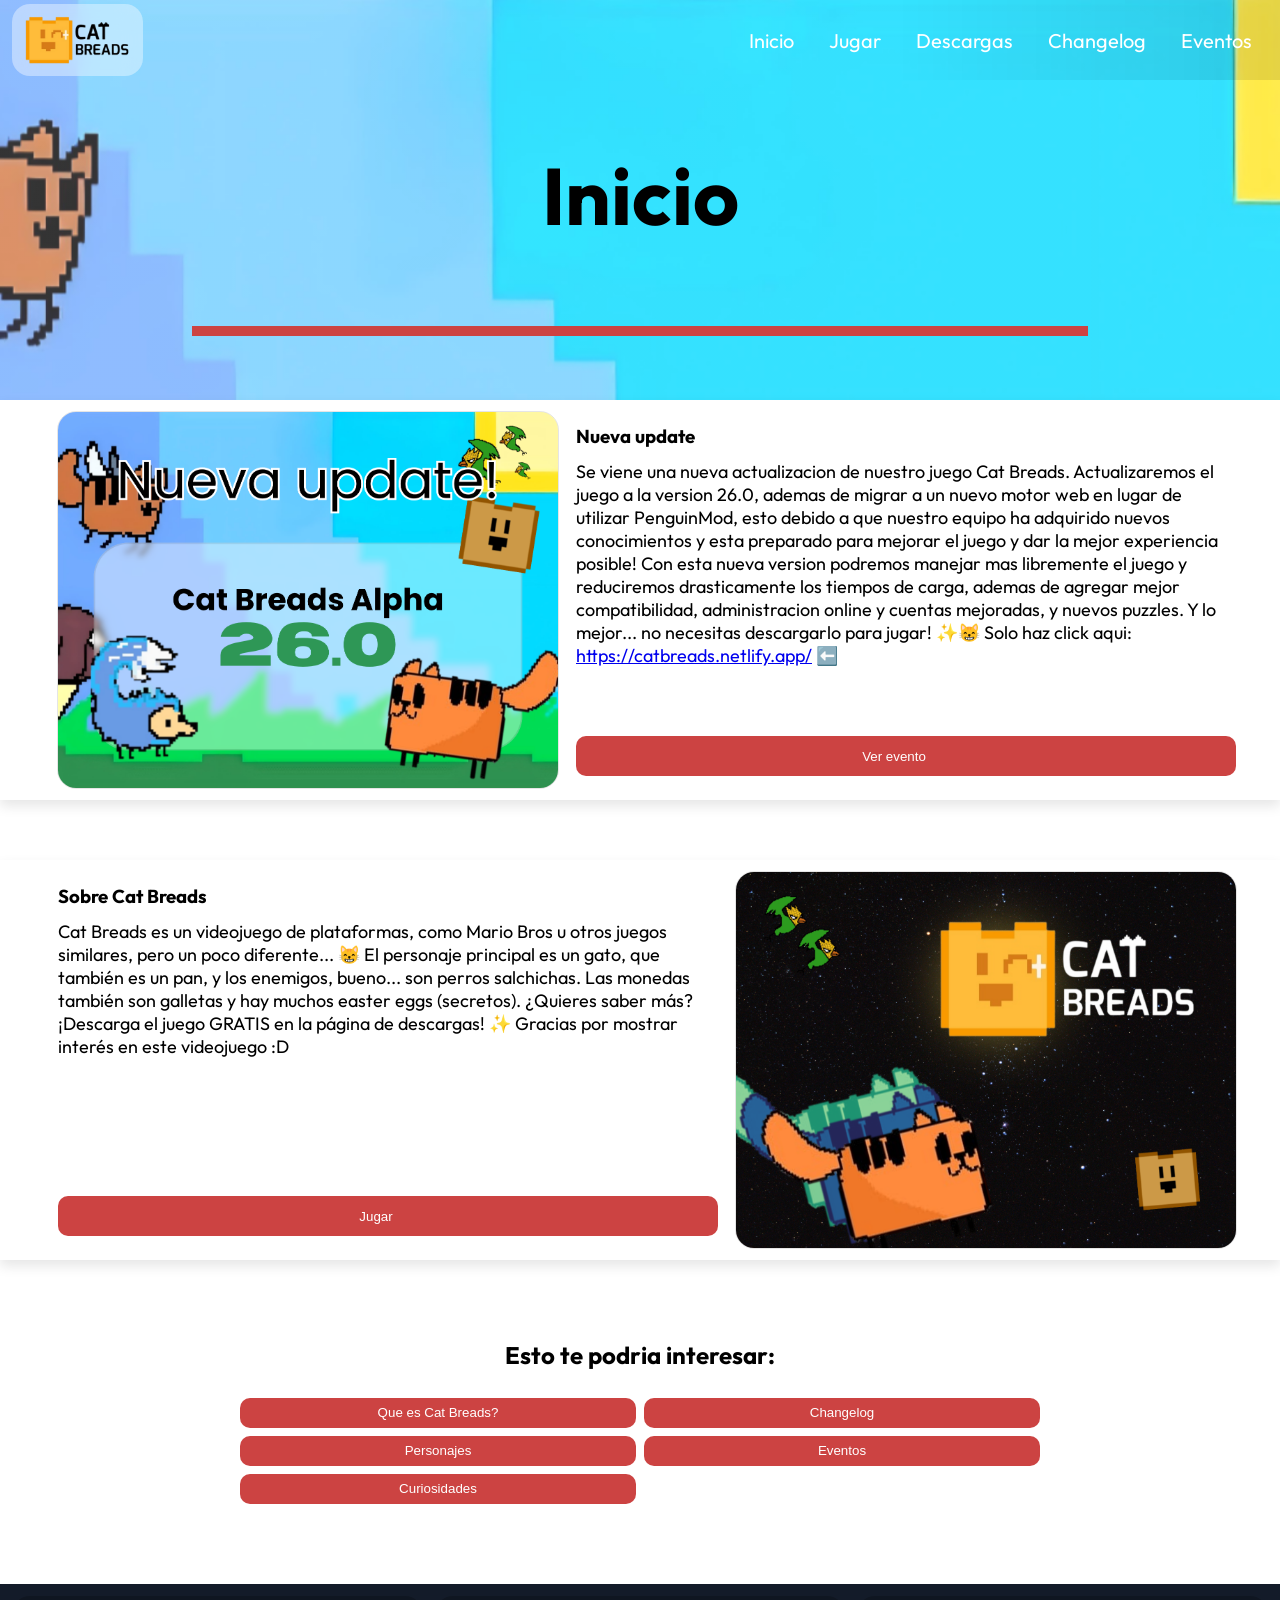
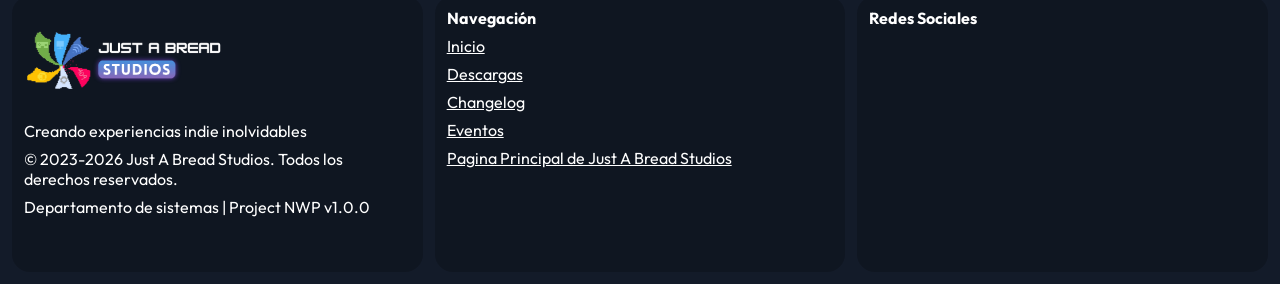
<file: games/catbreads/index.html>
<!DOCTYPE html>
<html lang="en">
<head>
    <meta charset="UTF-8">
    <meta name="viewport" content="width=device-width, initial-scale=1.0">

    <title>Cat Breads - Just A Bread Studios</title>
    <meta name="description" content="Videojuego plataformero gratuito con Gatos Panes y Perros Salchicha.">
    <link rel="canonical" href="https://justabreadstudios.netlify.app/games/catbreads/">

    <meta property="og:title" content="Cat Breads - Just A Bread Studios">
    <meta property="og:description" content="Un juego raro de gatos panes y perros salchicha.">
    <meta property="og:image" content="https://justabreadstudios.netlify.app/assets/cbBanner.png">
    <meta property="og:type" content="website">
    <meta property="og:url" content="https://justabreadstudios.netlify.app/games/catbreads/">
    
    <link rel="icon" href="/assets/cb_small.png" type="image/x-icon">

    <link rel="stylesheet" href="styles.css">
    <link rel="preconnect" href="https://fonts.googleapis.com">
    <link rel="preconnect" href="https://fonts.gstatic.com" crossorigin>
    <link href="https://fonts.googleapis.com/css2?family=Google+Sans:ital,opsz,wght@0,17..18,400..700;1,17..18,400..700&family=Outfit:wght@100..900&display=swap" rel="stylesheet">
    <link rel='stylesheet' href='https://cdn-uicons.flaticon.com/4.0.0/uicons-regular-rounded/css/uicons-regular-rounded.css'>
    <link rel='stylesheet' href='https://cdn-uicons.flaticon.com/4.0.0/uicons-brands/css/uicons-brands.css'>
    <link rel='stylesheet' href='https://cdn-uicons.flaticon.com/4.0.0/uicons-bold-rounded/css/uicons-bold-rounded.css'>

    <script type="application/ld+json">
    {
      "@context": "https://schema.org",
      "@type": "VideoGame",
      "name": "Cat Breads",
      "url": "https://justabreadstudios.netlify.app/games/catbreads/",
      "description": "Videojuego plataformero gratuito con Gatos Panes y Perros Salchicha.",
      "genre": "Platformer",
      "playMode": "SinglePlayer",
      "applicationCategory": "Game",
      "operatingSystem": "Web Browser",
      "author": {
        "@type": "Organization",
        "name": "Just A Bread Studios"
      }
    }
    </script>
</head>
<body>
    <nav id="navbar">
        <img alt="Jabs Logo" src="/assets/cb_d.png" onclick="gotoPage('home')" style="cursor: pointer;">

        <button class="mobileNav" onclick="document.getElementById('navTouchSidebar').classList.toggle('show')"><i class="fi fi-br-menu-burger"></i></button>

        <ul>
            <li><a href="/home" data-link>Inicio</a></li>
            <li><a href="https://catbreads.netlify.app/">Jugar</a></li>
            <li><a href="/downloads" data-link>Descargas</a></li>
            <li><a href="/changelog" data-link>Changelog</a></li>
            <li><a href="/events" data-link>Eventos</a></li>
        </ul>
    </nav>
    <nav id="navTouchSidebar">
        <button onclick="document.getElementById('navTouchSidebar').classList.remove('show')">Cerrar</button>
        <ul>
            <li><a href="/home" data-link>Inicio</a></li>
            <li><a href="/downloads" data-link>Descargas</a></li>
            <li><a href="/changelog" data-link>Changelog</a></li>
            <li><a href="/events" data-link>Eventos</a></li>
        </ul>
    </nav>

    <section class="page" id="page_home">
        <section class="hero">
            <h1>Inicio</h1>
            <div class="mark"></div>
        </section>

        <section class="reveal groups">
            <div class="sideleft">
                <img alt="Promotion Image" src="/assets/promo/1.png">
            </div>
            <div class="sideright">
                <h1>Nueva update</h1>
                <p>Se viene una nueva actualizacion de nuestro juego Cat Breads. Actualizaremos el juego a la version 26.0, ademas de migrar a un nuevo motor web en lugar de utilizar PenguinMod, esto debido a que nuestro equipo ha adquirido nuevos conocimientos y esta preparado para mejorar el juego y dar la mejor experiencia posible! Con esta nueva version podremos manejar mas libremente el juego y reduciremos drasticamente los tiempos de carga, ademas de agregar mejor compatibilidad, administracion online y cuentas mejoradas, y nuevos puzzles. Y lo mejor... no necesitas descargarlo para jugar! ✨😸 Solo haz click aqui: <a href="https://catbreads.netlify.app/">https://catbreads.netlify.app/</a> ⬅️</p>
                <button onclick="gotoPage('events')">Ver evento <i class="fi fi-rr-arrow-right"></i></button>
            </div>
        </section>
        <section class="reveal groups inverted">
            <div class="sideright">
                <h1>Sobre Cat Breads</h1>
                <p>Cat Breads es un videojuego de plataformas, como Mario Bros u otros juegos similares, pero un poco diferente... 😸 El personaje principal es un gato, que también es un pan, y los enemigos, bueno... son perros salchichas. Las monedas también son galletas y hay muchos easter eggs (secretos). ¿Quieres saber más? ¡Descarga el juego GRATIS en la página de descargas! ✨ Gracias por mostrar interés en este videojuego :D</p>
                <button onclick="gotoPage('download')">Jugar <i class="fi fi-rr-arrow-right"></i></button>
            </div>
            <div class="sideleft">
                <img alt="Promotion Image" src="/assets/promo/3.png">
            </div>
        </section>
        <section class="otheroptions">
            <h2>Esto te podria interesar:</h2>
            <div class="btngrid">
                <button onclick="gotoPage('whatiscb')">Que es Cat Breads?</button>
                <button onclick="gotoPage('changelog')">Changelog</button>
                <button onclick="gotoPage('characters')">Personajes</button>
                <button onclick="gotoPage('events')">Eventos</button>
                <button onclick="gotoPage('curiosity')">Curiosidades</button>
            </div>
        </section>
    </section>

    <section class="page hidden" id="page_downloads">
        <!-- Agregar enlaces aqui cuando lanzemos el juego... -->
        <div class="maindownloads">
            <h2>Ultima version (26.0)</h2>
            <div class="buttonswrapper">
                <div class="btnwrapper">
                    <img alt="Folder Icon" src="/assets/icon/download.png">
                    <button>Descargar .html</button>
                </div>
                <div class="btnwrapper">
                    <img alt="Network Icon" src="/assets/icon/net.png">
                    <button>Jugar online</button>
                </div>
            </div>
            <div class="buttonswrapper">
                <div class="btnwrapper">
                    <img alt="Windows Icon" src="/assets/icon/win.jpg">
                    <button>Windows</button>
                </div>
                <div class="btnwrapper">
                    <img alt="Android Icon" src="/assets/icon/droid.png">
                    <button>Android</button>
                </div>
                <div class="btnwrapper">
                    <img alt="Linux Icon" src="/assets/icon/linux.jpg">
                    <button>Linux</button>
                </div>
            </div>
        </div>
        <div class="allversions">
            <h2>Todas las versiones:</h2>
            <div class="buttonswrapper">
                <span>Cat Breads <strong>Alpha 26.0</strong></span>
                <button><img alt="Folder Icon" src="/assets/icon/download.png"> Descargas ⏷</button> <!-- todo Open dropdown -->
            </div>

        </div>
    </section>

    <section class="page hidden" id="page_changelog">
        <h1>Changelog</h1>
        <section class="reveal groups">
            <div class="sideleft">
                <img alt="Promotion Image" src="/assets/promo/1.png">
            </div>
            <div class="sideright">
                <h2>Alpha 26.0 ✨ ¡La actualización que estabamos esperando! 😸</h2>
                <p>¿Qué tenemos en esta nueva versión?</p>
                <ul>
                    <li>🎮 Migramos a HTML, JS, y Phaser.js! Esto nos permitira menos tiempos de espera, mayor libertad de desarrollo, y una experiencia mejorada!</li>
                    <li>🌍️ Nuevos bloques y elementos para mejorar el ambiente y especio del personaje, agregandole mas vida al entorno</li>
                    <li>⚡️ Cargas mas rapidas y optimizado para correr en cualquier parte!</li>
                    <li>🧩 Nuevos niveles, saltos imposibles, y algun que otro easter egg oculto</li>
                    <li>🎨 UI Levemente mejorada y optimizada</li>
                </ul>
            </div>
        </section>
    </section>

    <section class="page hidden" id="page_events">
        <h1>Eventos</h1>
        <span>No hay eventos actualmente... vuelve mas tarde! :D</span>
    </section>

    <section class="page hidden" id="page_curiosity">
        <h1>Curiosidades</h1>
        <span>No hay curiosidades... vuelve mas tarde! :D</span>
    </section>

    <section class="page hidden" id="page_whatiscb">
        <h1>Que es Cat Breads?</h1>
        <span>Bienvenido a la web oficial de Cat Breads, creado por Just A Bread Studios<br>Cat Breads es un videojuego de plataformas, como Mario Bros u otros juegos similares, pero un poco diferente... El personaje principal es un gato, que también es un pan, y los enemigos, bueno... son perros salchichas. Las monedas también son galletas y hay muchos easter eggs (secretos). ¿Quieres saber más? ¡Descarga el juego GRATIS en la página de descargas! Gracias por mostrar interés en este videojuego :D</span>
    </section>

    <section class="page hidden" id="page_characters">
        <h1>Todos los personajes de Cat Breads</h1>
        <button onclick="window.location.href = 'https://sites.google.com/view/catbreadswiki'">Wiki oficial de Cat Breads <i class="fi fi-rr-arrow-right"></i></button>
        <section class="reveal groups">
            <div class="sideleft">
                <img alt="Character Image" src="/assets/characters/catbread.png">
            </div>
            <div class="sideright">
                <h2>Cat Bread</h2>
                <p>The main character and player of the game</p>
            </div>
        </section>
        <section class="reveal groups inverted">
            <div class="sideright">
                <h2>Salchi</h2>
                <p>The enemy of cat bread</p>
            </div>
            <div class="sideleft">
                <img alt="Character Image" src="/assets/characters/dog.png">
            </div>
        </section>
        <section class="reveal groups">
            <div class="sideleft">
                <img alt="Character Image" src="/assets/characters/pancito.png">
            </div>
            <div class="sideright">
                <h2>Pancito</h2>
                <p>The cat bread assistant that you must rescue</p>
            </div>
        </section>
        <section class="reveal groups inverted">
            <div class="sideright">
                <h2>Elopa</h2>
                <p>The flying and most intelligent enemies of cat bread</p>
            </div>
            <div class="sideleft">
                <img alt="Character Image" src="/assets/characters/elopa.png">
            </div>
        </section>
        <section class="reveal groups">
            <div class="sideleft">
                <img alt="Character Image" src="/assets/characters/oldpuerco.png">
            </div>
            <div class="sideright">
                <h2>Oldpuerco</h2>
                <p>A water enemy!? That is what it is</p>
            </div>
        </section>
        <section class="reveal groups inverted">
            <div class="sideright">
                <h2>Domu</h2>
                <p>Very sweet, the kitten from the cat breads logo</p>
            </div>
            <div class="sideleft">
                <img alt="Character Image" src="/assets/characters/domu.png">
            </div>
        </section>
    </section>

    <footer class="site-footer">
        <div class="brand">
            <img src="/assets/jabs_w.png" alt="Just A Bread Studios Logo" onclick="window.location.href = '/index.html'" style="cursor: pointer;">
            <p>Creando experiencias indie inolvidables</p>
            <p>&copy; 2023-2026 Just A Bread Studios. Todos los derechos reservados.</p>
            <p>Departamento de sistemas | Project NWP v1.0.0</p>
        </div>
        <div class="navigation">
            <h4>Navegación</h4>
            <a href="/home" data-link>Inicio</a>
            <a href="/downloads" data-link>Descargas</a>
            <a href="/changelog" data-link>Changelog</a>
            <a href="/events" data-link>Eventos</a>
            <a href="/index.html">Pagina Principal de Just A Bread Studios</a>
        </div>
        <div class="social">
            <h4>Redes Sociales</h4>
            <a href="#"><i class="fi fi-brands-discord"></i></a>
            <a href="#"><i class="fi fi-brands-youtube"></i></a>
            <a href="#"><i class="fi fi-brands-github"></i></a>
        </div>
    </footer>
    <script src="app.js"></script>
</body>
</html>
</file>
<file: games/catbreads/styles.css>
::-webkit-scrollbar {
    width: 10px;
}
::-webkit-scrollbar-track {
    background: transparent;
    background-color: rgb(218, 218, 218);
}
::-webkit-scrollbar-thumb {
  background: rgba(0, 0, 0, 0.25);
  border-radius: 999em;
}

/* Handle on hover */
::-webkit-scrollbar-thumb:hover {
  background: rgba(0, 0, 0, 0.4);
}

html {
    margin: 0;
    overflow-x: hidden;
}
body {
    margin: 0;
    width: 100vw;
    overflow-x: hidden;
    overflow-y: auto;
    /*padding-top: 80px;*/

    background-color: white;
    font-family: "Outfit", sans-serif;
}
.hidden {
    display: none !important;
}

button {
    display: flex;
    align-items: center;
    justify-content: center;
    gap: 8px;
    transition: gap 0.4s ease-out;
}
button:hover {
    gap: 16px;
}
button i {
    font-size: 16px;
    width: 16px;
    height: 16px;
}

.page {
    width: 100%;
    background-color: white;
    padding: 12px;
    padding-top: 80px;
    box-sizing: border-box;
}
#page_home {
    padding-top: 0 !important;
    padding: 0;
}

.page .reveal {
    opacity: 0;
    transform: translateY(40px);
    transition: opacity 0.8s ease, transform 0.8s ease-out;
}
.page .reveal.visible {
    opacity: 1;
    transform: translateY(0);
}
.page .reveal img {
    transform: perspective(800px) rotateY(40deg) translateX(-40px) scale(1.3);
    transform-origin: center center;
    box-shadow: 12px 12px 12px rgba(0, 0, 0, 0.7);
    transition: transform 0.6s ease 0.2s, box-shadow 0.4s ease 0.1s;
    outline: 1px solid rgba(0, 0, 0, 0.1);
}
.page .reveal.inverted img {
    transform: perspective(800px) rotateY(-40deg) translateX(40px) scale(1.3);
}
.page .reveal.visible img {
    transform: perspective(800px) rotateY(0) translateX(0) scale(1);
    box-shadow: none;
}


nav {
    position: fixed;
    top: 0;
    left: 0;
    width: 100%;
    height: 80px;
    padding: 12px;
    box-sizing: border-box;
    z-index: 10;

    display: flex;
    align-items: center;

    background: #000000;
    background: linear-gradient(90deg, rgba(0, 0, 0, 0) 70%, rgba(0, 0, 0, 0.1) 100%);
    box-shadow: none;
    backdrop-filter: none;
    color: white;

    transition: background 0.3s ease, color 0.3s ease;
}
nav:hover {
    background: linear-gradient(90deg, rgba(0, 0, 0, 0) 70%, rgba(0, 0, 0, 0.3) 100%);
}
nav.scrolled {
    background: rgba(255, 255, 255, 0.8);
    box-shadow: 0 8px 12px rgba(0, 0, 0, 0.1);
    backdrop-filter: blur(12px);
    color: black;
}

nav.scrolled .mobileNav i {
    color: black;
}

nav .mobileNav {
    display: none;
    height: 90%;
    aspect-ratio: 1/1;
    background-color: transparent;
    border: none;

    align-items: center;
    justify-content: center;

    padding: 0;
    margin-left: auto;
    margin-right: 12px;
}
nav .mobileNav i {
    color: white;

    font-size: 28px;
    width: 28px;
    height: 28px;
}
@media (max-width: 768px) {
    nav .mobileNav {
        display: flex;
    }
}

#navTouchSidebar {
    flex-direction: column;
    align-items: start;
    gap: 8px;
    z-index: 11;

    top: 0;
    left: 100%;
    height: 100vh;
    width: 90%;

    border-radius: 18px 0 0 18px;

    background-color: rgb(19, 27, 41);
    color: white;

    transition: transform 0.3s ease;
}
#navTouchSidebar.show {
    transform: translateX(-100%);
}
#navTouchSidebar button {
    width: 100%;
    height: 40px;

    border-radius: 12px;
    border: none;
    background-color: #CC4342;
    color: white;
}

nav img {
    height: 100%;
    width: auto;
    object-fit: contain;

    background-color: rgba(255, 255, 255, 0.4);
    border-radius: 18px;
    backdrop-filter: blur(12px);
    padding: 8px 12px;

    transition: padding 0.4s ease;
}
nav.scrolled img {
    background-color: transparent;
    backdrop-filter: none;
    padding: 0;
}
@media (max-width: 768px) {
    nav ul {
        display: none;
    }
}
#navbar ul {
    list-style: none;
    margin-left: auto;
}
#navbar ul li {
    display: inline-block;
    position: relative;
}
#navbar ul li a {
    display: block;
    padding: 16px;
    height: 100%;
    color: white;
    text-decoration: none;
    text-align: center;
    font-size: 20px;
    border-radius: 12px;
}
#navbar.scrolled ul li a {
    color: black;
}
#navbar ul li ul.nav_dropdown {
    width: 100%;
    min-width: 220px;
    min-height: 100px;
    position: absolute;
    z-index: 12;
    display: none;

    flex-direction: column;
    align-items: center;

    padding: 8px;
    margin: 0;
    border-radius: 16px;
    background-color: white;
    box-shadow: 6px 6px 12px rgba(0, 0, 0, 0.1);
}
#navbar ul li ul.nav_dropdown li {
    display: block;
    width: 100%;
    padding: 0;
}
#navbar ul li ul.nav_dropdown li a {
    padding: 8px 18px;
    font-size: 18px;
    color: black;
}
#navbar ul li a:hover {
    background-color: rgba(0, 0, 0, 0.2);
    backdrop-filter: blur(12px);
}
#navbar.scrolled ul li a:hover {
    background-color: rgba(0, 0, 0, 0.1);
    backdrop-filter: none;
}
#navbar ul li:hover ul.nav_dropdown {
    display: flex;
}

#navTouchSidebar ul {
    width: 100%;
    height: 100%;
    display: flex;
    flex-direction: column;
    align-items: start;
    list-style: none;
    gap: 12px;

    padding: 0;
    padding-left: 12px;
}

#navTouchSidebar ul li {
    width: 100%;
    font-size: 20px;
    color: white !important;
}
#navTouchSidebar ul li a {
    width: 100%;
    color: white !important;
    text-decoration: none;
}
#navTouchSidebar ul li ul {
    padding-left: 28px;
    padding-top: 12px;
    padding-bottom: 12px;
}


.page .groups {
    width: 100%;
    height: 400px;

    display: flex;
    flex-direction: row;
    align-items: center;
    justify-content: center;
    gap: 18px;

    padding: 12px;
    padding-left: 58px;
    padding-right: 44px;
    box-sizing: border-box;

    box-shadow: 0 6px 12px rgba(0, 0, 0, 0.1);
    margin-bottom: 60px;
}
@media (max-width: 768px) {
    .page .groups {
        padding: 12px;
        padding-left: 12px;
        padding-right: 12px;
        flex-direction: column;
        height: auto;
    }
    .page .groups.inverted {
        flex-direction: column-reverse;
    }
}
.page .groups * {
    box-sizing: border-box;
    margin: 0;
}
.page .groups .sideleft {
    height: 100%;
    width: 500px;
}
.page .groups .sideright {
    height: 100%;
    width: 100%;
    flex: 1;

    padding: 12px 0;
    box-sizing: border-box;

    display: flex;
    flex-direction: column;
    align-items: start;
    gap: 12px;
}
@media (max-width: 768px) {
    .page .groups .sideleft {
        width: 100%;
        height: 300px;
    }
    .page .groups .sideright {
        width: 100%;
        height: auto;
    }
}

.page .groups img {
    height: 100%;
    width: 100%;
    border-radius: 18px;
    object-fit: cover;
}
.page .groups button {
    width: 100%;
    padding: 12px;
    box-sizing: border-box;

    margin-top: auto;

    border-radius: 10px;
    background-color: #CC4342;
    color: white;
    border: none;
    cursor: pointer;
}
.page .groups button:hover {
    box-shadow: 0 6px 12px rgba(0, 0, 0, 0.1);
}
.page .groups p {
    width: 100%;
    text-align: left;
    font-size: 18px;
}



#page_home {
    display: flex;
    flex-direction: column;
    align-items: center;
}
#page_home .hero {
    width: 100%;
    height: 400px;

    background-color: rgb(244, 244, 244);
    background: linear-gradient(rgba(255,255,255,0.2), rgba(255,255,255,0.2)),
                url(/assets/bg.png);
    background-position: center;
    background-repeat: no-repeat;
    background-size: cover;
    background-attachment: fixed;

    display: flex;
    flex-direction: column;
    align-items: center;
    justify-content: center;
}
#page_home .hero h1 {
    font-size: 80px;
}
#page_home .hero .mark {
    width: 70%;
    height: 10px;
    background-color: #CC4342;
}

#page_home .otheroptions {
    width: 100%;

    padding: 0 12px;
    box-sizing: border-box;

    display: flex;
    flex-direction: column;
    align-items: center;
    gap: 8px;
}
#page_home .otheroptions .btngrid {
    width: 100%;
    max-width: 800px;
    display: grid;
    align-items: center;
    justify-content: center;
    justify-items: center;
    grid-template-columns: repeat(auto-fit, minmax(300px, 1fr));
    gap: 8px;
}
#page_home .otheroptions .btngrid button {
    width: 100%;
    height: 30px;

    border-radius: 10px;
    border: none;
    background-color: #CC4342;
    color: white;
    cursor: pointer;
}
#page_home .otheroptions .btngrid button:hover {
    box-shadow: 0 6px 12px rgba(0, 0, 0, 0.1);
}




#page_downloads {
    display: flex;
    flex-direction: column;
    align-items: center;
    gap: 12px;
}
#page_downloads .maindownloads {
    width: 50%;
    display: flex;
    flex-direction: column;
    align-items: center;
    gap: 6px;
}
@media (max-width: 768px) {
    #page_downloads .maindownloads {
        width: 100%;
    }
}
#page_downloads .maindownloads .buttonswrapper {
    width: 100%;
    display: flex;
    align-items: center;
    gap: 6px;
}
#page_downloads .maindownloads .buttonswrapper .btnwrapper {
    display: flex;
    align-items: center;
    justify-content: center;
    gap: 6px;
    width: 100%;
    flex: 1;
}
@media (max-width: 768px) {
    #page_downloads .maindownloads .buttonswrapper .btnwrapper {
        flex-direction: column;
    }
}

#page_downloads .maindownloads .buttonswrapper .btnwrapper button {
    width: 100%;
    height: 36px;

    border-radius: 10px;
    border: none;
    background-color: #CC4342;
    color: white;
    cursor: pointer;
    font-size: 16px;

    margin-right: 20px;
    padding: 6px 16px;
    box-sizing: border-box;
}
@media (max-width: 768px) {
    #page_downloads .maindownloads .buttonswrapper .btnwrapper button {
        margin-right: 0;
    }
}

#page_downloads .maindownloads .buttonswrapper .btnwrapper img {
    height: 44px;
    width: 44px;
    object-fit: contain;
}

#page_downloads .allversions {
    width: 50%;
    display: flex;
    flex-direction: column;
    align-items: center;
    gap: 6px;
}
@media (max-width: 768px) {
    #page_downloads .allversions {
        width: 100%;
    }
}

#page_downloads .allversions .buttonswrapper {
    width: 100%;
    height: 60px;
    padding: 12px;
    box-sizing: border-box;

    display: flex;
    align-items: center;
    justify-content: center;
    gap: 8px;

    background-color: white;
    border-radius: 12px;
    border: 1px solid rgba(0, 0, 0, 0.05);
}
#page_downloads .allversions .buttonswrapper button {
    height: 34px;
    width: 200px;
    margin-left: auto;

    border-radius: 10px;
    border: none;
    background-color: #CC4342;
    color: white;
    cursor: pointer;
    font-size: 16px;
}
#page_downloads .allversions .buttonswrapper button img {
    height: 100%;
    aspect-ratio: 1/1;
    object-fit: contain;
}



#page_changelog {
    display: flex;
    flex-direction: column;
    align-items: center;
    gap: 12px;
}
#page_events {
    display: flex;
    flex-direction: column;
    align-items: center;
    gap: 12px;
}
#page_characters {
    display: flex;
    flex-direction: column;
    align-items: center;
    gap: 12px;
}
#page_characters button {
    height: 30px;
    width: 30%;

    border-radius: 10px;
    border: none;
    background-color: #CC4342;
    color: white;
    cursor: pointer;
    font-size: 16px;
}
#page_characters img {
    height: 70%;
    object-fit: contain;
}
@media (max-width: 768px) {
    #page_characters button {
        width: 100%;
    }
}







footer {
    margin-top: 80px;
    height: 300px;

    width: 100%;
    background-color: rgb(19, 27, 41);
    color: white;

    display: flex;
    align-items: center;
    justify-content: center;
    gap: 12px;

    padding: 12px;
    box-sizing: border-box;
}
@media (max-width: 768px) {
    footer {
        height: auto;
        flex-direction: column;
    }
}
footer img {
    width: 200px;
    object-fit: contain;
}
footer div {
    height: 100%;
    width: 100%;
    flex: 1;

    display: flex;
    flex-direction: column;
    gap: 8px;

    background-color: rgba(0, 0, 0, 0.2);
    border-radius: 18px;
    padding: 12px;
    box-sizing: border-box;
}
footer div * {
    margin: 0;
}
footer div a {
    font-size: 16px;
    color: white;
    border-radius: 999em;

    transition: font-size 0.3s ease;
}
footer div a:hover {
    background-color: rgba(255, 255, 255, 0.05);
    color: rgb(60, 174, 255);
    font-size: 18px;
}
</file>
